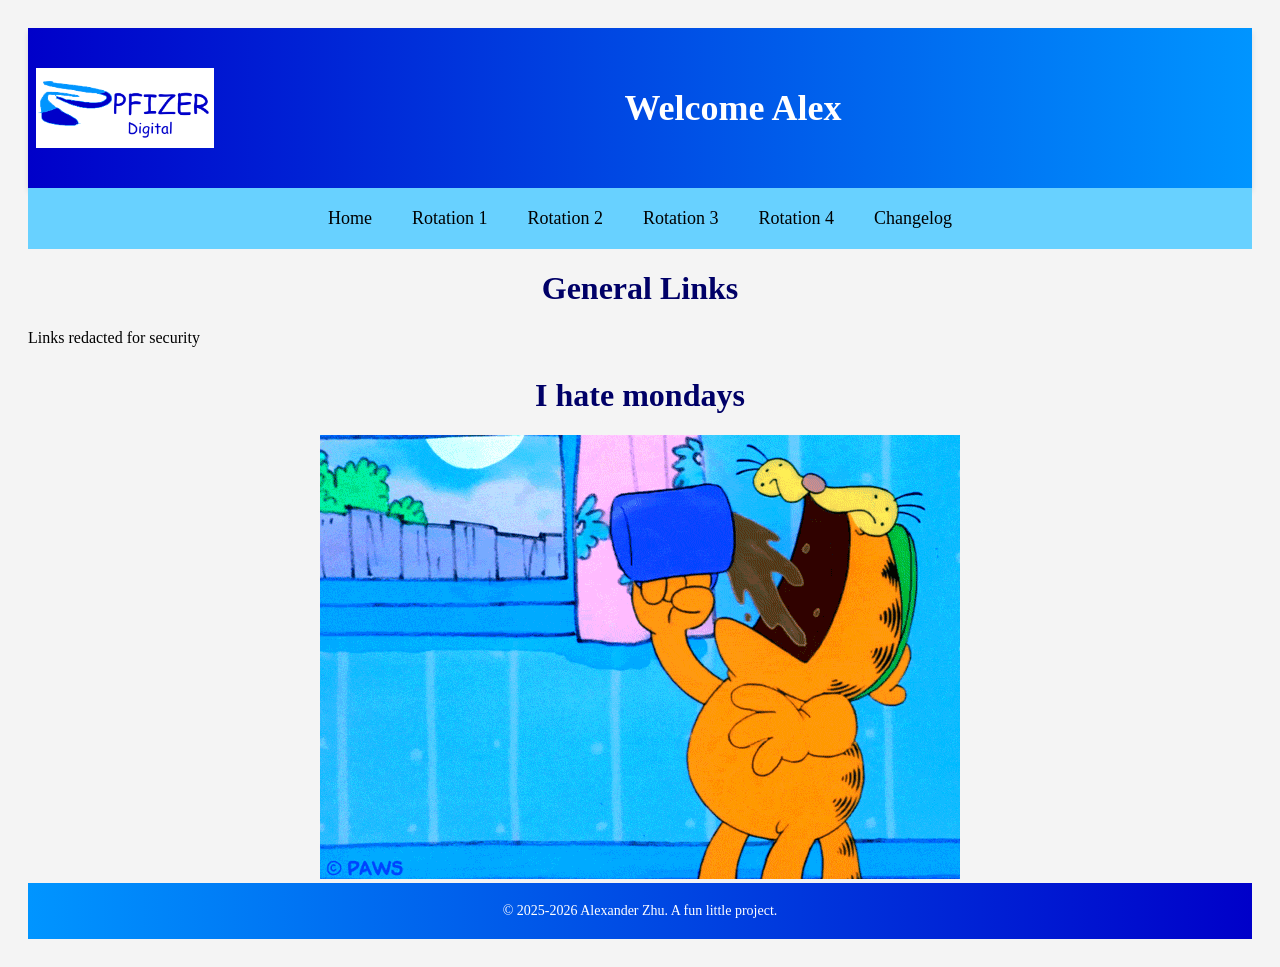
<file: index.html>
<!DOCTYPE html>
<html lang = "en">
<head>
    <meta charset = "UTF-8">
    <title>Alex's Pfizer Home Page</title>
    <link rel = "stylesheet" href = "assets/css/styles.css">
    <link rel = "icon" href = "assets/img/FAVICON.jpg" type = "image/jpg">

</head>

<header>
    <img src = "assets/img/LOGO.png" alt = "Logo" style = "height: 80px; margin-left: 8px;">
    <div style = "flex: 1; text-align: center;">Welcome Alex</div>
</header>

<body>
    <include src="_includes/header.html"></include>

    <div class="navbar">
        <a onclick="navigateWithDelay('Index.html')">Home</a>
        <a onclick="navigateWithDelay('rotation1.html')">Rotation 1</a>
        <a onclick="navigateWithDelay('rotation2.html')">Rotation 2</a>
        <a onclick="navigateWithDelay('rotation3.html')">Rotation 3</a>
        <a onclick="navigateWithDelay('rotation4.html')">Rotation 4</a>
        <a onclick="navigateWithDelay('changelog.html')">Changelog</a>
    </div>
    
    <div class="spinner-overlay" id="spinner">
        <div class="spinner"></div>
    </div>

    <div id="main-content">

        <h1 style = "text-align: center;">General Links</h1>
        <p>Links redacted for security</p>

        <div style = "margin-top: 30px; text-align: center;">
            <h1>I hate mondays</h1>
            <img src = "assets/img/garf.gif" alt = "Garf">
        </div>
    </div>

    <script>
        function navigateWithDelay(url) {
          const spinner = document.getElementById('spinner');
          const content = document.getElementById('main-content');
    
          content.classList.add('hidden');
          spinner.style.display = 'flex';
    
          setTimeout(() => {
            window.location.href = url;
          }, 250);
        }
    </script>

</body>

<footer>
    &copy; 2025-2026 Alexander Zhu. A fun little project.
</footer>

</html>
</file>
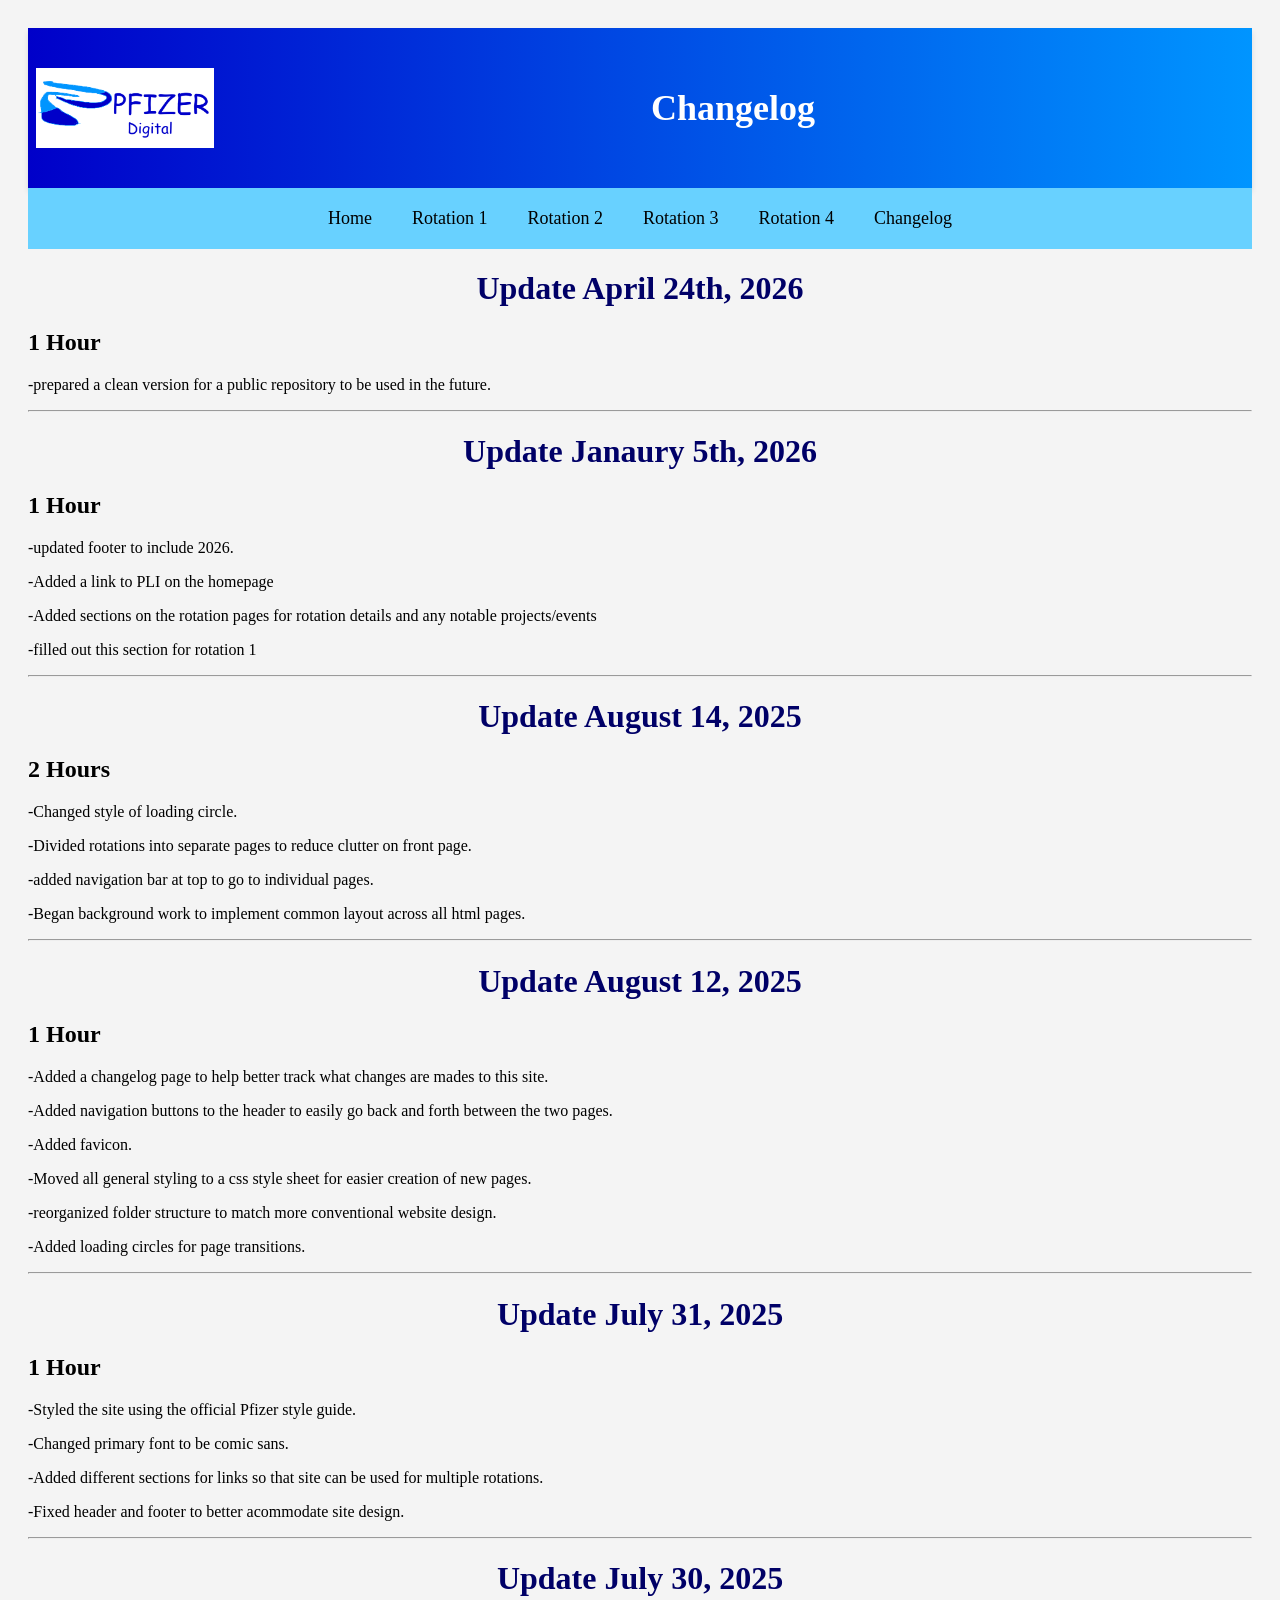
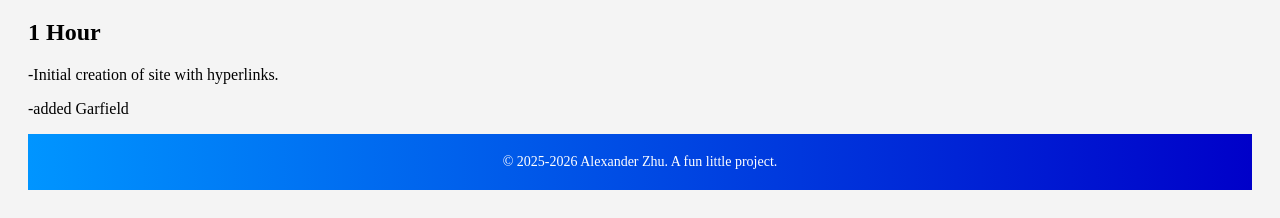
<file: changelog.html>
<!DOCTYPE html>
<html lang = "en">
<head>
    <meta charset = "UTF-8">
    <title>Changelog</title>
    <link rel = "stylesheet" href = "assets/css/styles.css">
    <link rel = "icon" href = "assets/img/FAVICON.jpg" type = "image/jpg">

</head>

<header>
    <img src = "assets/img/LOGO.png" alt = "Logo" style = "height: 80px; margin-left: 8px;">
    <div style = "flex: 1; text-align: center;">Changelog</div>
</header>

<body>
    
    <div class="navbar">
        <a onclick="navigateWithDelay('Index.html')">Home</a>
        <a onclick="navigateWithDelay('rotation1.html')">Rotation 1</a>
        <a onclick="navigateWithDelay('rotation2.html')">Rotation 2</a>
        <a onclick="navigateWithDelay('rotation3.html')">Rotation 3</a>
        <a onclick="navigateWithDelay('rotation4.html')">Rotation 4</a>
        <a onclick="navigateWithDelay('changelog.html')">Changelog</a>
    </div>

    <div class="spinner-overlay" id="spinner">
        <div class="spinner"></div>
    </div>

    <div id="main-content">
    <h1 style = "text-align: center;">Update April 24th, 2026</h1>
        <h2>1 Hour</h2>
        <p>-prepared a clean version for a public repository to be used in the future.</p>
        <hr>

        <h1 style = "text-align: center;">Update Janaury 5th, 2026</h1>
        <h2>1 Hour</h2>
        <p>-updated footer to include 2026.</p>
        <p>-Added a link to PLI on the homepage</p>
        <p>-Added sections on the rotation pages for rotation details and any notable projects/events</p>
        <p>-filled out this section for rotation 1</p>
        <hr>

        <h1 style = "text-align: center;">Update August 14, 2025</h1>
        <h2>2 Hours</h2>
        <p>-Changed style of loading circle.</p>
        <p>-Divided rotations into separate pages to reduce clutter on front page.</p>
        <p>-added navigation bar at top to go to individual pages.</p>
        <p>-Began background work to implement common layout across all html pages.</p>
        <hr>

        <h1 style = "text-align: center;">Update August 12, 2025</h1>
        <h2>1 Hour</h2>
        <p>-Added a changelog page to help better track what changes are mades to this site.</p>
        <p>-Added navigation buttons to the header to easily go back and forth between the two pages.</p>
        <p>-Added favicon.</p>
        <p>-Moved all general styling to a css style sheet for easier creation of new pages.</p>
        <p>-reorganized folder structure to match more conventional website design.</p>
        <p>-Added loading circles for page transitions.</p>
        <hr>

        <h1 style = "text-align: center;">Update July 31, 2025</h1>
        <h2>1 Hour</h2>
        <p>-Styled the site using the official Pfizer style guide.</p>
        <p>-Changed primary font to be comic sans.</p>
        <p>-Added different sections for links so that site can be used for multiple rotations.</p>
        <p>-Fixed header and footer to better acommodate site design.</p>
        <hr>
        
        <h1 style = "text-align: center;">Update July 30, 2025</h1>
        <h2>1 Hour</h2>
        <p>-Initial creation of site with hyperlinks.</p>
        <p>-added Garfield</p>
    </div>

    <script>
        function navigateWithDelay(url) {
          const spinner = document.getElementById('spinner');
          const content = document.getElementById('main-content');
    
          content.classList.add('hidden');
          spinner.style.display = 'flex';
    
          setTimeout(() => {
            window.location.href = url;
          }, 250);
        }
    </script>
</body>

<footer>
    &copy; 2025-2026 Alexander Zhu. A fun little project.
</footer>

</html>
</file>
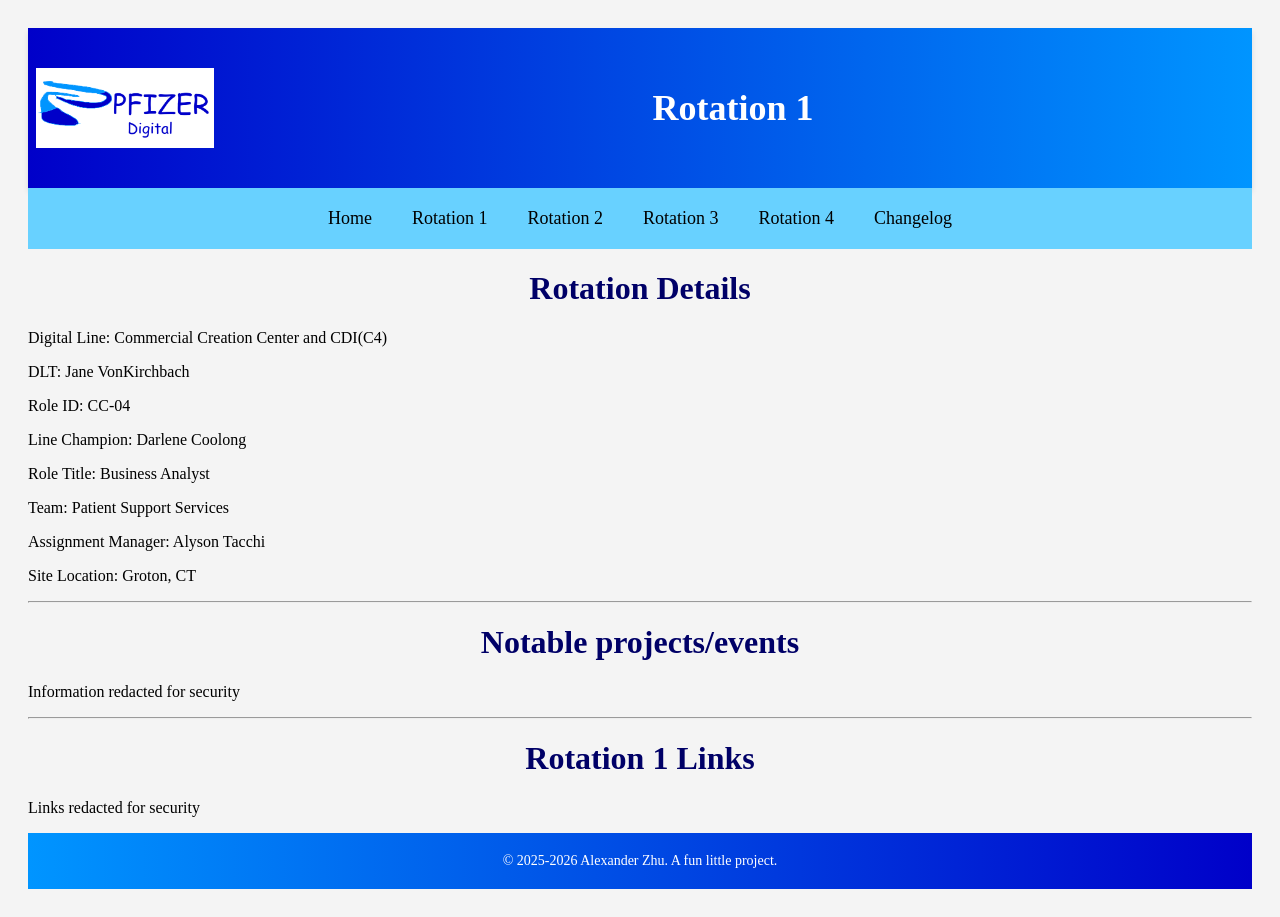
<file: rotation1.html>
<!DOCTYPE html>
<html lang = "en">
<head>
    <meta charset = "UTF-8">
    <title>Alex's First Rotation</title>
    <link rel = "stylesheet" href = "assets/css/styles.css">
    <link rel = "icon" href = "assets/img/FAVICON.jpg" type = "image/jpg">

</head>

<header>
    <img src = "assets/img/LOGO.png" alt = "Logo" style = "height: 80px; margin-left: 8px;">
    <div style = "flex: 1; text-align: center;">Rotation 1</div>
</header>

<body>
    
    <div class="navbar">
        <a onclick="navigateWithDelay('Index.html')">Home</a>
        <a onclick="navigateWithDelay('rotation1.html')">Rotation 1</a>
        <a onclick="navigateWithDelay('rotation2.html')">Rotation 2</a>
        <a onclick="navigateWithDelay('rotation3.html')">Rotation 3</a>
        <a onclick="navigateWithDelay('rotation4.html')">Rotation 4</a>
        <a onclick="navigateWithDelay('changelog.html')">Changelog</a>
    </div>
    
    <div class="spinner-overlay" id="spinner">
        <div class="spinner"></div>
    </div>

    <div id="main-content">
        <h1 style = "text-align: center;">Rotation Details</h1>
        <p>Digital Line: Commercial Creation Center and CDI(C4)</p>
        <p>DLT: Jane VonKirchbach</p>
        <p>Role ID: CC-04</p>
        <p>Line Champion: Darlene Coolong</p>
        <p>Role Title: Business Analyst</p>
        <p>Team: Patient Support Services</p>
        <p>Assignment Manager: Alyson Tacchi</p>
        <p>Site Location: Groton, CT</p>
        <hr>

        <h1 style = "text-align: center;">Notable projects/events</h1>
        <p>Information redacted for security</p>
        <hr>

        <h1 style = "text-align: center;">Rotation 1 Links</h1>
        <p>Links redacted for security</p>
    </div>

    <script>
        function navigateWithDelay(url) {
          const spinner = document.getElementById('spinner');
          const content = document.getElementById('main-content');
    
          content.classList.add('hidden');
          spinner.style.display = 'flex';
    
          setTimeout(() => {
            window.location.href = url;
          }, 250);
        }
    </script>

</body>

<footer>
    &copy; 2025-2026 Alexander Zhu. A fun little project.
</footer>

</html>
</file>
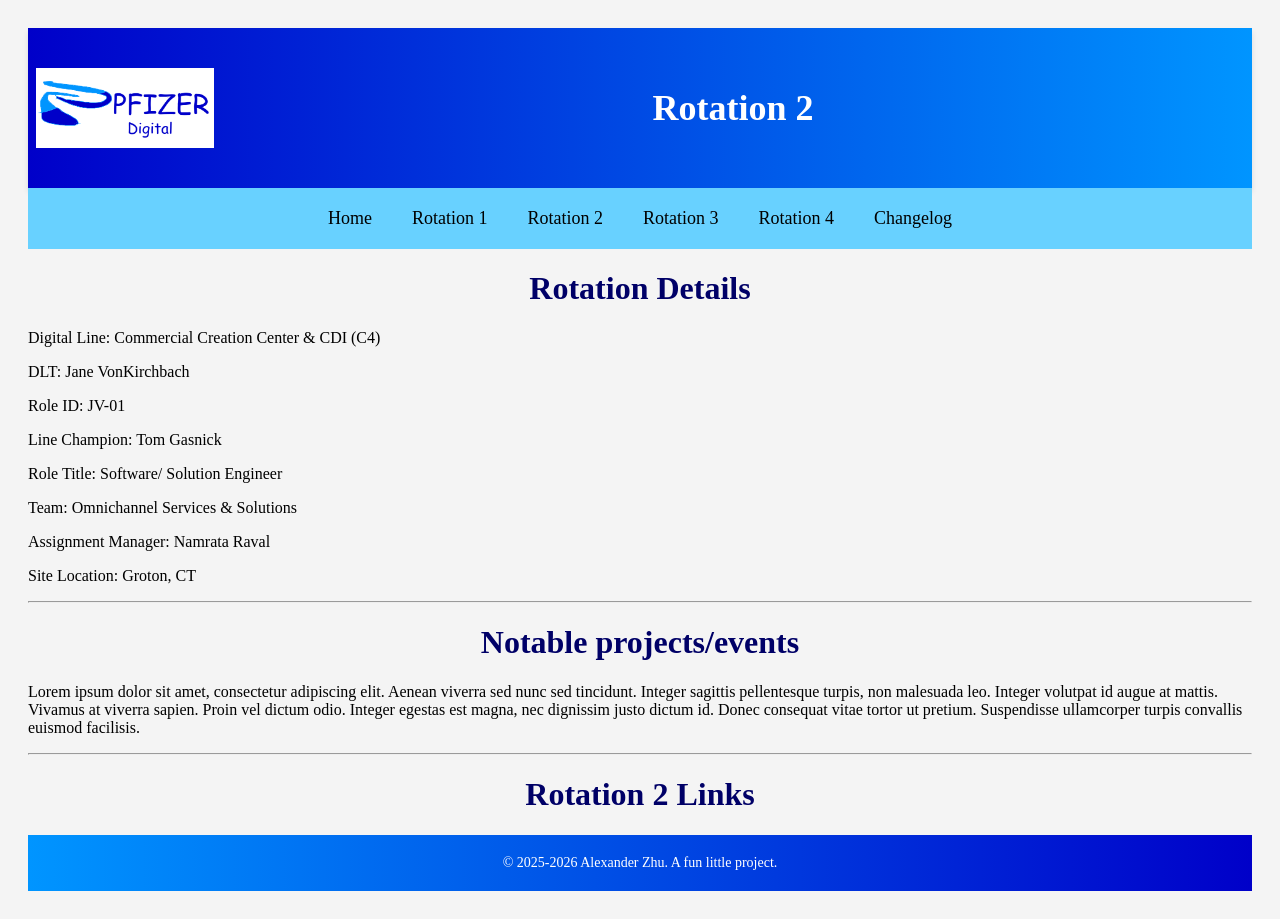
<file: rotation2.html>
<!DOCTYPE html>
<html lang = "en">
<head>
    <meta charset = "UTF-8">
    <title>Alex's Second Rotation</title>
    <link rel = "stylesheet" href = "assets/css/styles.css">
    <link rel = "icon" href = "assets/img/FAVICON.jpg" type = "image/jpg">

</head>

<header>
    <img src = "assets/img/LOGO.png" alt = "Logo" style = "height: 80px; margin-left: 8px;">
    <div style = "flex: 1; text-align: center;">Rotation 2</div>
</header>

<body>

    <div class="navbar">
        <a onclick="navigateWithDelay('Index.html')">Home</a>
        <a onclick="navigateWithDelay('rotation1.html')">Rotation 1</a>
        <a onclick="navigateWithDelay('rotation2.html')">Rotation 2</a>
        <a onclick="navigateWithDelay('rotation3.html')">Rotation 3</a>
        <a onclick="navigateWithDelay('rotation4.html')">Rotation 4</a>
        <a onclick="navigateWithDelay('changelog.html')">Changelog</a>
    </div>
    
    <div class="spinner-overlay" id="spinner">
        <div class="spinner"></div>
    </div>

    <div id="main-content">
        <h1 style = "text-align: center;">Rotation Details</h1>
        <p>Digital Line: Commercial Creation Center & CDI (C4)</p>
        <p>DLT: Jane VonKirchbach</p>
        <p>Role ID: JV-01</p>
        <p>Line Champion: Tom Gasnick</p>
        <p>Role Title: Software/ Solution Engineer</p>
        <p>Team: Omnichannel Services & Solutions</p>
        <p>Assignment Manager: Namrata Raval</p>
        <p>Site Location: Groton, CT</p>
        <hr>

        <h1 style = "text-align: center;">Notable projects/events</h1>
        <p>Lorem ipsum dolor sit amet, consectetur adipiscing elit. Aenean viverra sed nunc sed tincidunt. Integer sagittis pellentesque turpis, non malesuada leo. Integer volutpat id augue at mattis. Vivamus at viverra sapien. Proin vel dictum odio. Integer egestas est magna, nec dignissim justo dictum id. Donec consequat vitae tortor ut pretium. Suspendisse ullamcorper turpis convallis euismod facilisis.</p>
        <hr>

        <h1 style = "text-align: center;">Rotation 2 Links</h1>
    </div>

    <script>
        function navigateWithDelay(url) {
          const spinner = document.getElementById('spinner');
          const content = document.getElementById('main-content');
    
          content.classList.add('hidden');
          spinner.style.display = 'flex';
    
          setTimeout(() => {
            window.location.href = url;
          }, 250);
        }
    </script>

</body>

<footer>
    &copy; 2025-2026 Alexander Zhu. A fun little project.
</footer>

</html>
</file>
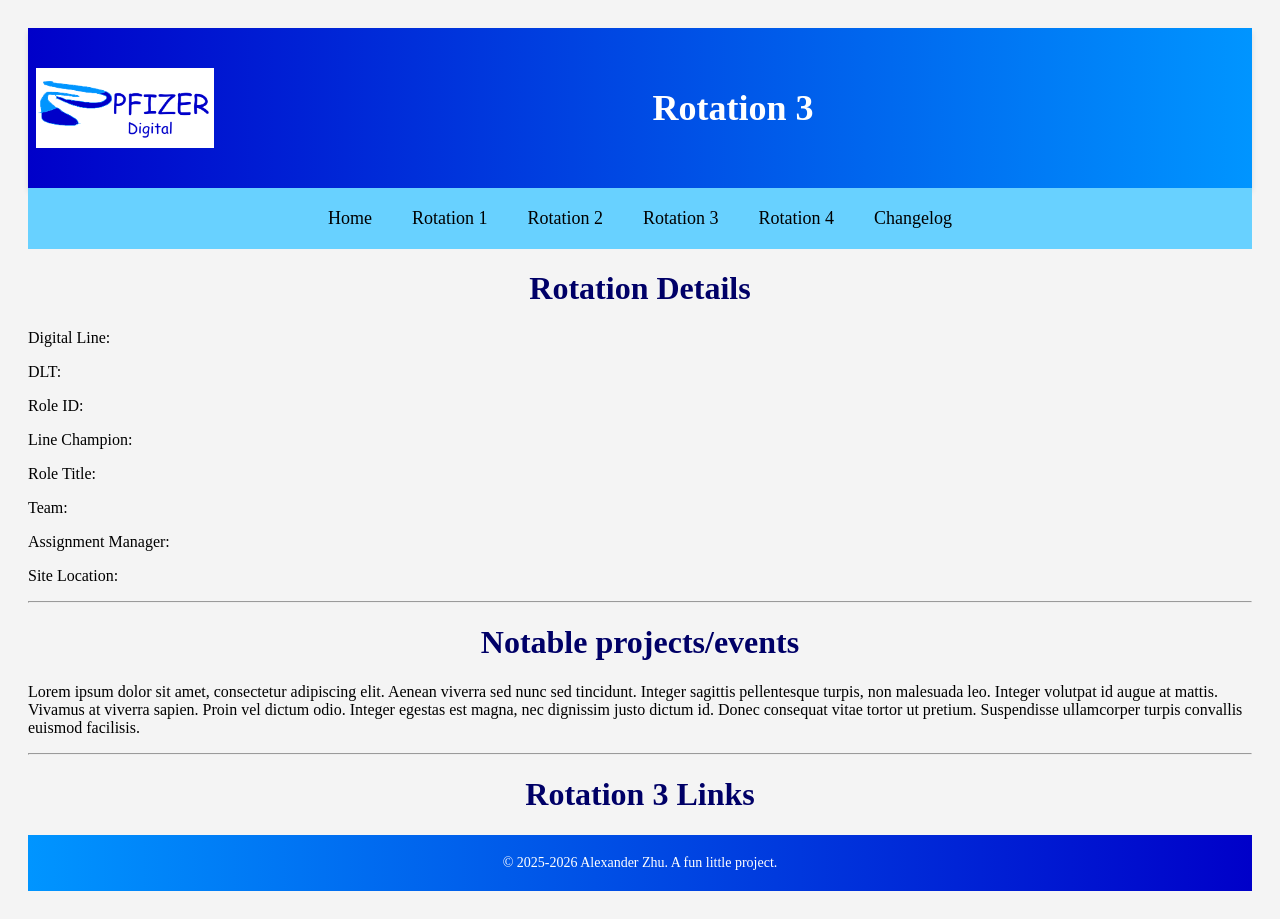
<file: rotation3.html>
<!DOCTYPE html>
<html lang = "en">
<head>
    <meta charset = "UTF-8">
    <title>Alex's Third Rotation</title>
    <link rel = "stylesheet" href = "assets/css/styles.css">
    <link rel = "icon" href = "assets/img/FAVICON.jpg" type = "image/jpg">

</head>

<header>
    <img src = "assets/img/LOGO.png" alt = "Logo" style = "height: 80px; margin-left: 8px;">
    <div style = "flex: 1; text-align: center;">Rotation 3</div>
</header>

<body>

    <div class="navbar">
        <a onclick="navigateWithDelay('Index.html')">Home</a>
        <a onclick="navigateWithDelay('rotation1.html')">Rotation 1</a>
        <a onclick="navigateWithDelay('rotation2.html')">Rotation 2</a>
        <a onclick="navigateWithDelay('rotation3.html')">Rotation 3</a>
        <a onclick="navigateWithDelay('rotation4.html')">Rotation 4</a>
        <a onclick="navigateWithDelay('changelog.html')">Changelog</a>
    </div>
    
    <div class="spinner-overlay" id="spinner">
        <div class="spinner"></div>
    </div>

    <div id="main-content">
        <h1 style = "text-align: center;">Rotation Details</h1>
        <p>Digital Line:</p>
        <p>DLT:</p>
        <p>Role ID:</p>
        <p>Line Champion:</p>
        <p>Role Title:</p>
        <p>Team:</p>
        <p>Assignment Manager:</p>
        <p>Site Location:</p>
        <hr>

        <h1 style = "text-align: center;">Notable projects/events</h1>
        <p>Lorem ipsum dolor sit amet, consectetur adipiscing elit. Aenean viverra sed nunc sed tincidunt. Integer sagittis pellentesque turpis, non malesuada leo. Integer volutpat id augue at mattis. Vivamus at viverra sapien. Proin vel dictum odio. Integer egestas est magna, nec dignissim justo dictum id. Donec consequat vitae tortor ut pretium. Suspendisse ullamcorper turpis convallis euismod facilisis.</p>
        <hr>
        <h1 style = "text-align: center;">Rotation 3 Links</h1>
    </div>

    <script>
        function navigateWithDelay(url) {
          const spinner = document.getElementById('spinner');
          const content = document.getElementById('main-content');
    
          content.classList.add('hidden');
          spinner.style.display = 'flex';
    
          setTimeout(() => {
            window.location.href = url;
          }, 250);
        }
    </script>

</body>

<footer>
    &copy; 2025-2026 Alexander Zhu. A fun little project.
</footer>

</html>
</file>
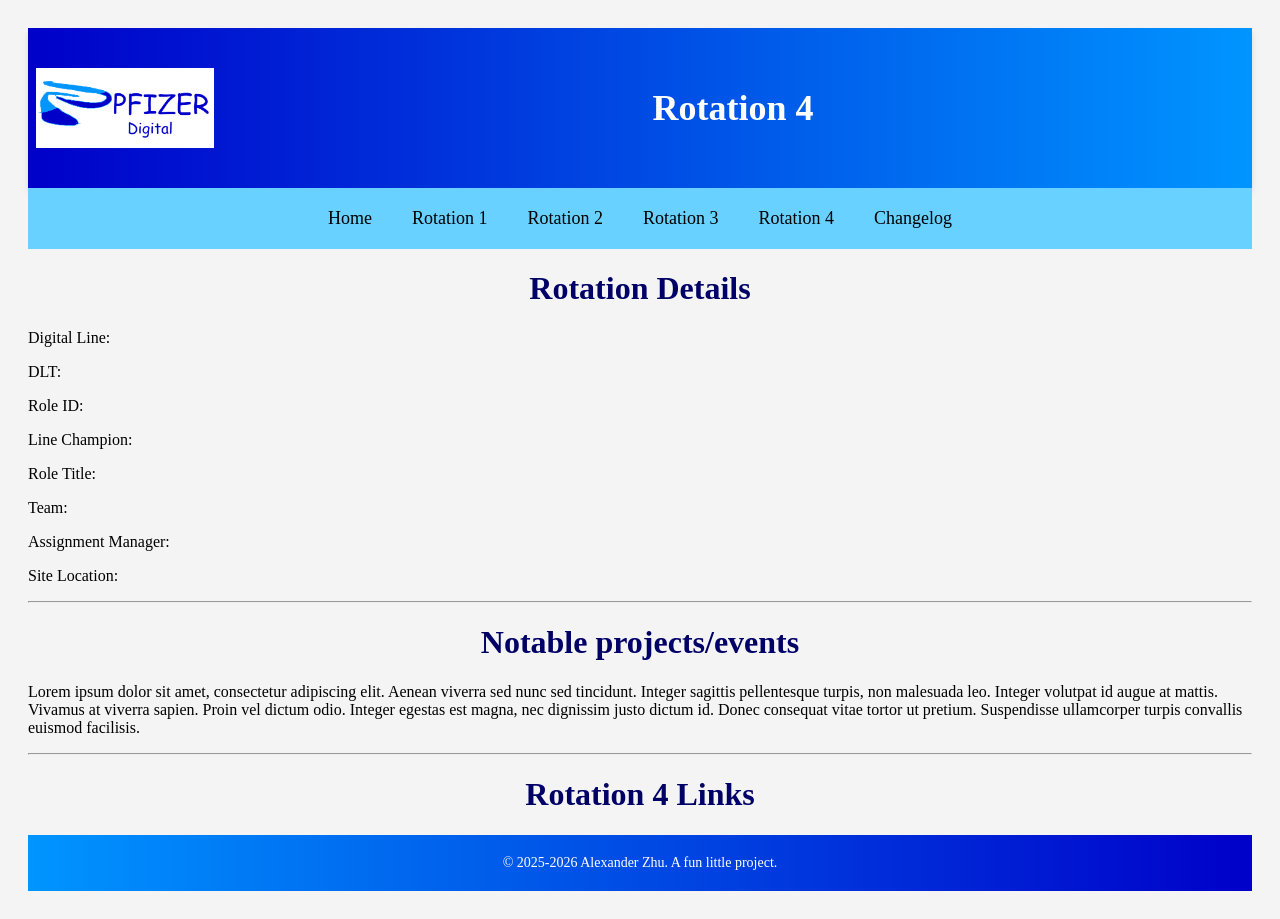
<file: rotation4.html>
<!DOCTYPE html>
<html lang = "en">
<head>
    <meta charset = "UTF-8">
    <title>Alex's Fourth Rotation</title>
    <link rel = "stylesheet" href = "assets/css/styles.css">
    <link rel = "icon" href = "assets/img/FAVICON.jpg" type = "image/jpg">

</head>

<header>
    <img src = "assets/img/LOGO.png" alt = "Logo" style = "height: 80px; margin-left: 8px;">
    <div style = "flex: 1; text-align: center;">Rotation 4</div>
</header>

<body>

    <div class="navbar">
        <a onclick="navigateWithDelay('Index.html')">Home</a>
        <a onclick="navigateWithDelay('rotation1.html')">Rotation 1</a>
        <a onclick="navigateWithDelay('rotation2.html')">Rotation 2</a>
        <a onclick="navigateWithDelay('rotation3.html')">Rotation 3</a>
        <a onclick="navigateWithDelay('rotation4.html')">Rotation 4</a>
        <a onclick="navigateWithDelay('changelog.html')">Changelog</a>
    </div>
    
    <div class="spinner-overlay" id="spinner">
        <div class="spinner"></div>
    </div>

    <div id="main-content">
        <h1 style = "text-align: center;">Rotation Details</h1>
        <p>Digital Line:</p>
        <p>DLT:</p>
        <p>Role ID:</p>
        <p>Line Champion:</p>
        <p>Role Title:</p>
        <p>Team:</p>
        <p>Assignment Manager:</p>
        <p>Site Location:</p>
        <hr>

        <h1 style = "text-align: center;">Notable projects/events</h1>
        <p>Lorem ipsum dolor sit amet, consectetur adipiscing elit. Aenean viverra sed nunc sed tincidunt. Integer sagittis pellentesque turpis, non malesuada leo. Integer volutpat id augue at mattis. Vivamus at viverra sapien. Proin vel dictum odio. Integer egestas est magna, nec dignissim justo dictum id. Donec consequat vitae tortor ut pretium. Suspendisse ullamcorper turpis convallis euismod facilisis.</p>
        <hr>
        <h1 style = "text-align: center;">Rotation 4 Links</h1>
    </div>

    <script>
        function navigateWithDelay(url) {
          const spinner = document.getElementById('spinner');
          const content = document.getElementById('main-content');
    
          content.classList.add('hidden');
          spinner.style.display = 'flex';
    
          setTimeout(() => {
            window.location.href = url;
          }, 250);
        }
    </script>

</body>

<footer>
    &copy; 2025-2026 Alexander Zhu. A fun little project.
</footer>

</html>
</file>
<file: assets/css/styles.css>
body {
    font-family: 'Comic Sans MS', 'Comic Sans', cursive;
    background-color: #f4f4f4;
    padding: 20px;
}

h1 {
    color: #000067;
}

ul {
    list-style-type: none;
    padding: 0;
}

li {
    margin: 10px 0;
}

a {
    text-decoration: none;
    color: #0000C9;
    font-size: 18px;
}

a:hover {
    text-decoration: underline;
}

.link-button {
    display: inline-block;
    font-family: 'Comic Sans MS', 'Comic Sans', cursive;
    background-color: #0095FF;
    color: white;
    padding: 12px 24px;
    margin: 2px 0;
    border: none;
    border-radius: 6px;
    text-decoration: none;
    font-weight: bold;
    font-size: 16px;
    cursor: pointer;
    transition: background-color 0.3s ease, transform 0.2s ease;
}

.link-button:hover {
    background-color: #000067;
    transform: scale(1.03);
}

.link-button:active {
    background-color: #000067;
    transform: scale(0.98);
}

.button-row {
    display: flex;
    flex-wrap: wrap;
    gap: 10px;
    justify-content: center;
    margin-top: 20px;
}

header {
    background: linear-gradient(to right, #0000C9, #0095FF);
    color: white;
    padding: 40px 0;
    font-size: 36px;
    font-weight: bold;
    font-family: 'Comic Sans MS', 'Comic Sans', cursive;
    box-shadow: 0 4px 6px rgba(0,0,0,0.1);
    display: flex;
    align-items: center;
    justify-content: space-between;

}

footer {
    background: linear-gradient(to left, #0000C9, #0095FF);
    color: white;
    text-align: center;
    padding: 20px 0;
    font-family: 'Comic Sans MS', 'Comic Sans', cursive;
    font-size: 14px;
    position: relative;
    bottom: 0;
    width: 100%;
}

.spinner-overlay {
    position: fixed;
    top: 0;
    left: 0;
    width: 100%;
    height: 100%;
    display: flex;
    justify-content: center;
    align-items: center;
    z-index: 9999;
    display: none;
}

.spinner {
    border: 6px solid #f3f3f3;
    border-top: 6px solid #0000C9;
    border-radius: 50%;
    width: 40px;
    height: 40px;
    animation: spin 1s linear infinite;
}

@keyframes spin {
    0% { transform: rotate(0deg); }
    100% { transform: rotate(360deg); }
}

#main-content {
    transition: opacity 0.2s ease;
}

.hidden {
    opacity: 0;
    pointer-events: none;
}
  
.navbar {
    background-color: #68D1FF;
    display: flex;
    justify-content: center;
    padding: 10px 0;
}

.navbar a {
    color: #000000;
    text-align: center;
    padding: 10px 20px;
    text-decoration: none;
}

.navbar a:hover {
    background-color: #0095FF;
    color: black;
}
</file>
